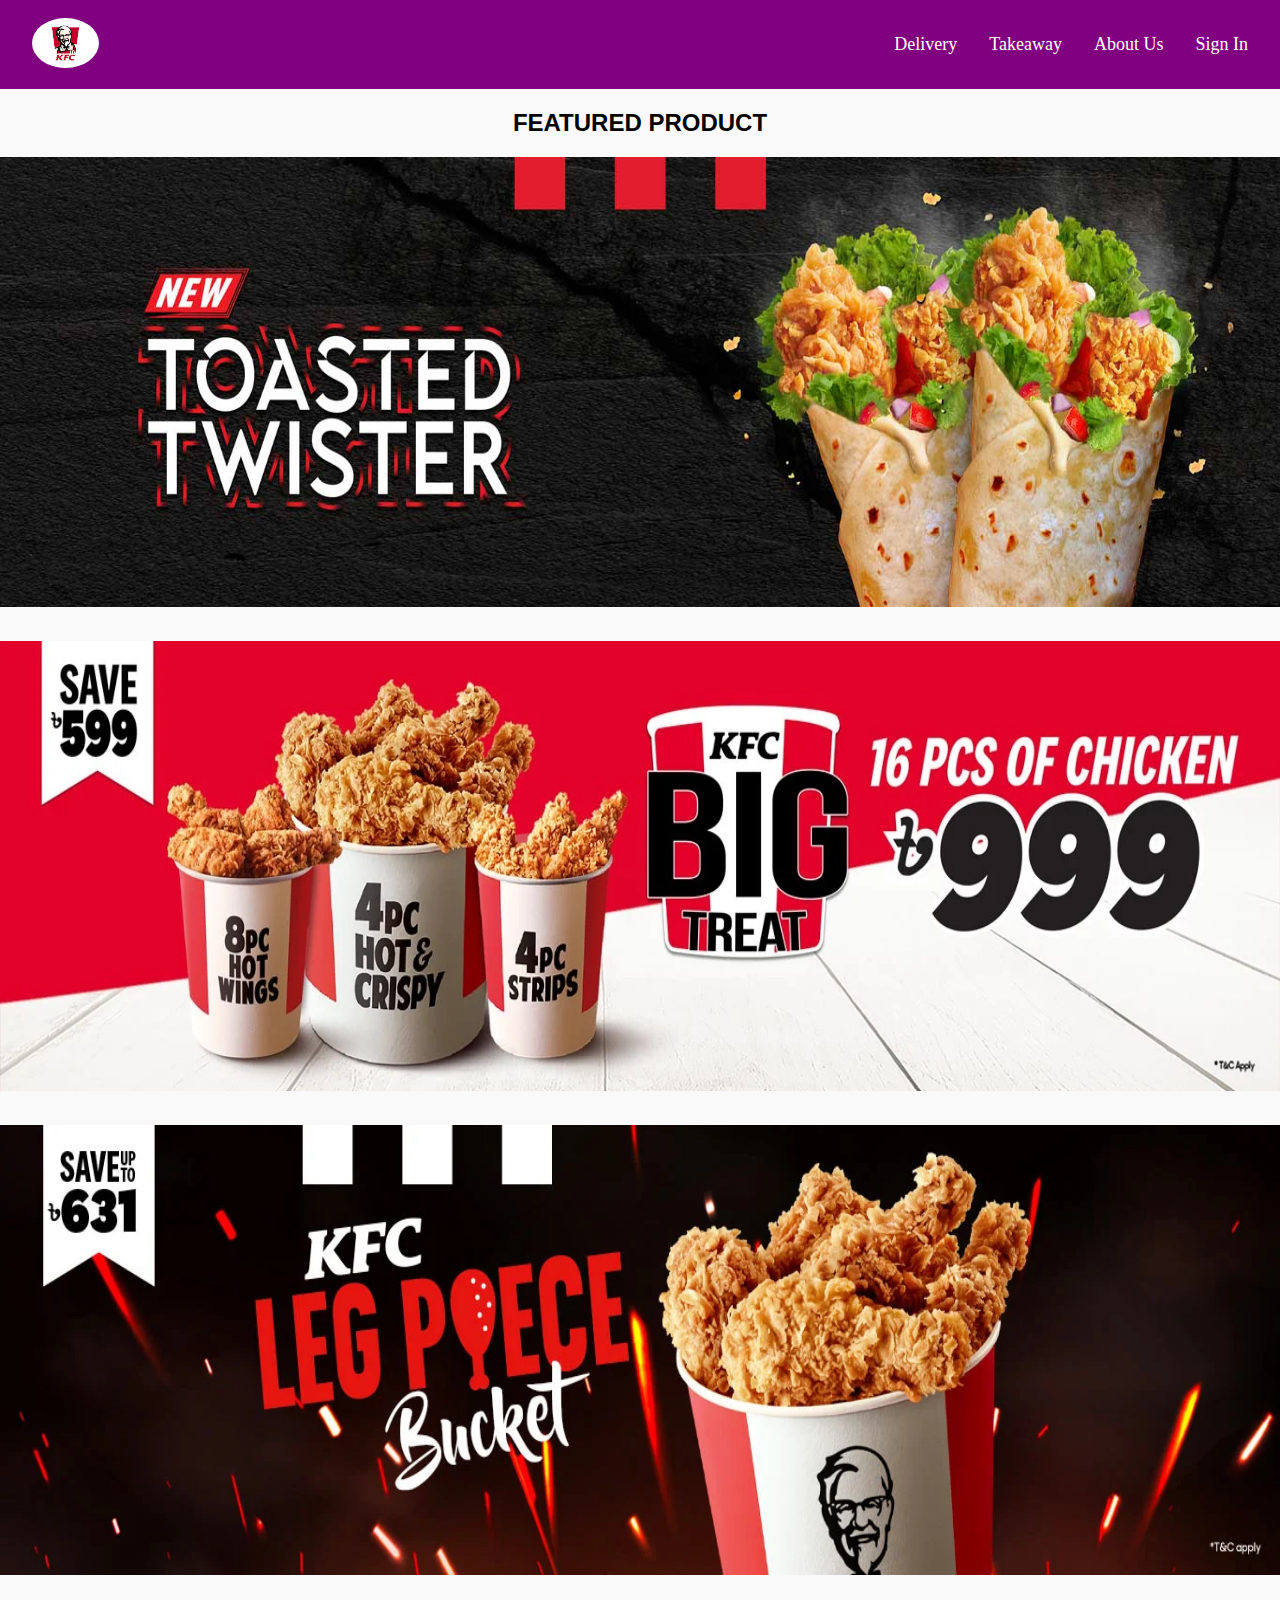
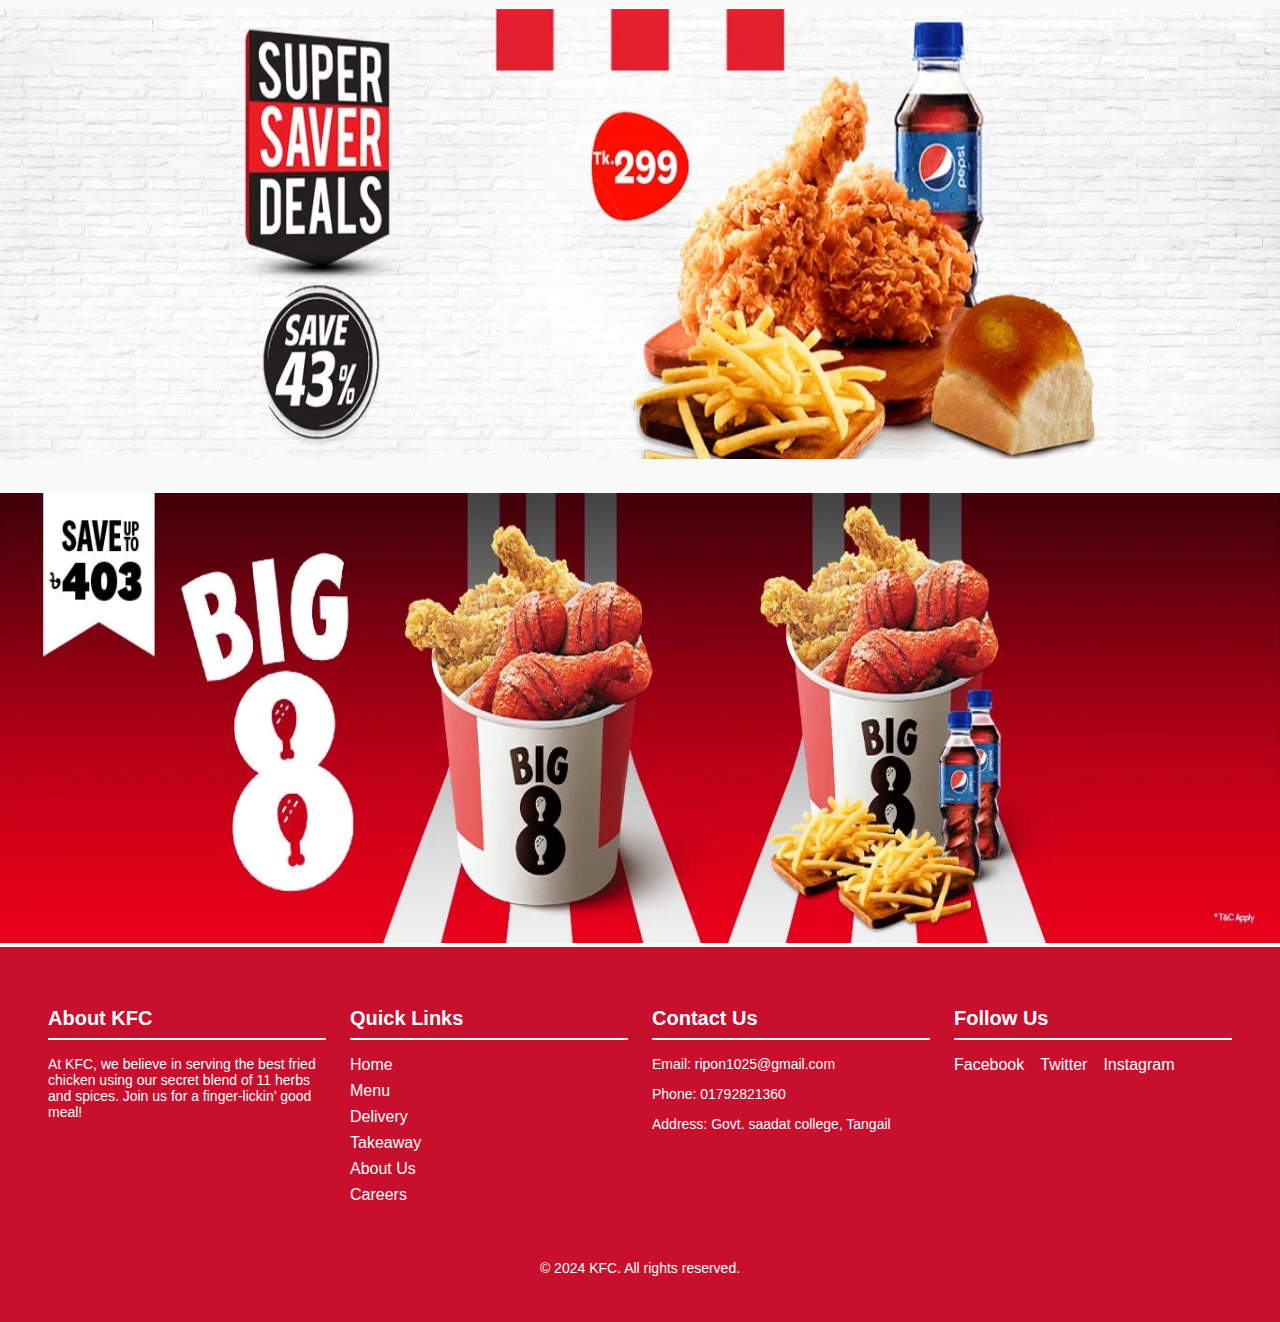
<file: index.html>
<!DOCTYPE html>
<html lang="en">
<head>
    <meta charset="UTF-8">
    <meta name="viewport" content="width=device-width, initial-scale=1.0">
    <link rel="stylesheet" href="style.css">
    <title>KFC</title>
</head>
<body>
    <!-- nav bar starts here -->
    <nav class="navbar">
        <div class="logo">
            <a href="index.html"> <img src="img/logo.png" alt="logo"></a>
        </div>
        <ul class="nav-links">
            <!-- <li><a href="index.html">Menu</a></li> -->
            <li><a href="delivery.html">Delivery</a></li>
            <li><a href="#">Takeaway</a></li>
            <li><a href="#">About Us</a></li>
            <li><a href="signin.html">Sign In</a></li>
        </ul>
        </ul>
    </nav>
    <!-- navbar ends here -->

    <h2 class="title"> FEATURED PRODUCT  </h2>

    <!-- product section -->
     <div class="product">

        <div class="twister">
            <a href="twister.html"> <img src="img/twister.jpg" alt="product"></a>
        </div>

        <div class="big-treat">
            <a href="bigtreat.html"> <img src="img/big teart.webp" alt="product"></a>
        </div>

        <div class="legpcs">
            <a href="legpcs.html"> <img src="img/legpcs.webp" alt="product"></a>
        </div>

        <div class="super">
            <a href="#"> <img src="img/super.webp" alt=""></a>
        </div>

        <div class="bigeight">
            <a href="#"> <img src="img/bigeight.webp" alt=""></a>
        </div>


    </div>

     <!-- footer section starts here -->
     <footer class="footer">
        <div class="footer-content">
            <div class="footer-section about">
                <h3>About KFC</h3>
                <p>At KFC, we believe in serving the best fried chicken using our secret blend of 11 herbs and spices. Join us for a finger-lickin’ good meal!</p>
            </div>
            <div class="footer-section links">
                <h3>Quick Links</h3>
                <ul>
                    <li><a href="#">Home</a></li>
                    <li><a href="#">Menu</a></li>
                    <li><a href="#">Delivery</a></li>
                    <li><a href="#">Takeaway</a></li>
                    <li><a href="#">About Us</a></li>
                    <li><a href="#">Careers</a></li>
                </ul>
            </div>
            <div class="footer-section contact">
                <h3>Contact Us</h3>
                <p>Email: ripon1025@gmail.com</p>
                <p>Phone: 01792821360</p>
                <p>Address: Govt. saadat college, Tangail </p>
            </div>
            <div class="footer-section social">
                <h3>Follow Us</h3>
                <div class="social-icons">
                    <a href="#" class="social-icon">Facebook</a>
                    <a href="#" class="social-icon">Twitter</a>
                    <a href="#" class="social-icon">Instagram</a>
                </div>
            </div>
        </div>
        <div class="footer-bottom">
            <p>&copy; 2024 KFC. All rights reserved.</p>
        </div>
    </footer>
    <!-- footer section ends here  -->

</body>
</html>
</file>
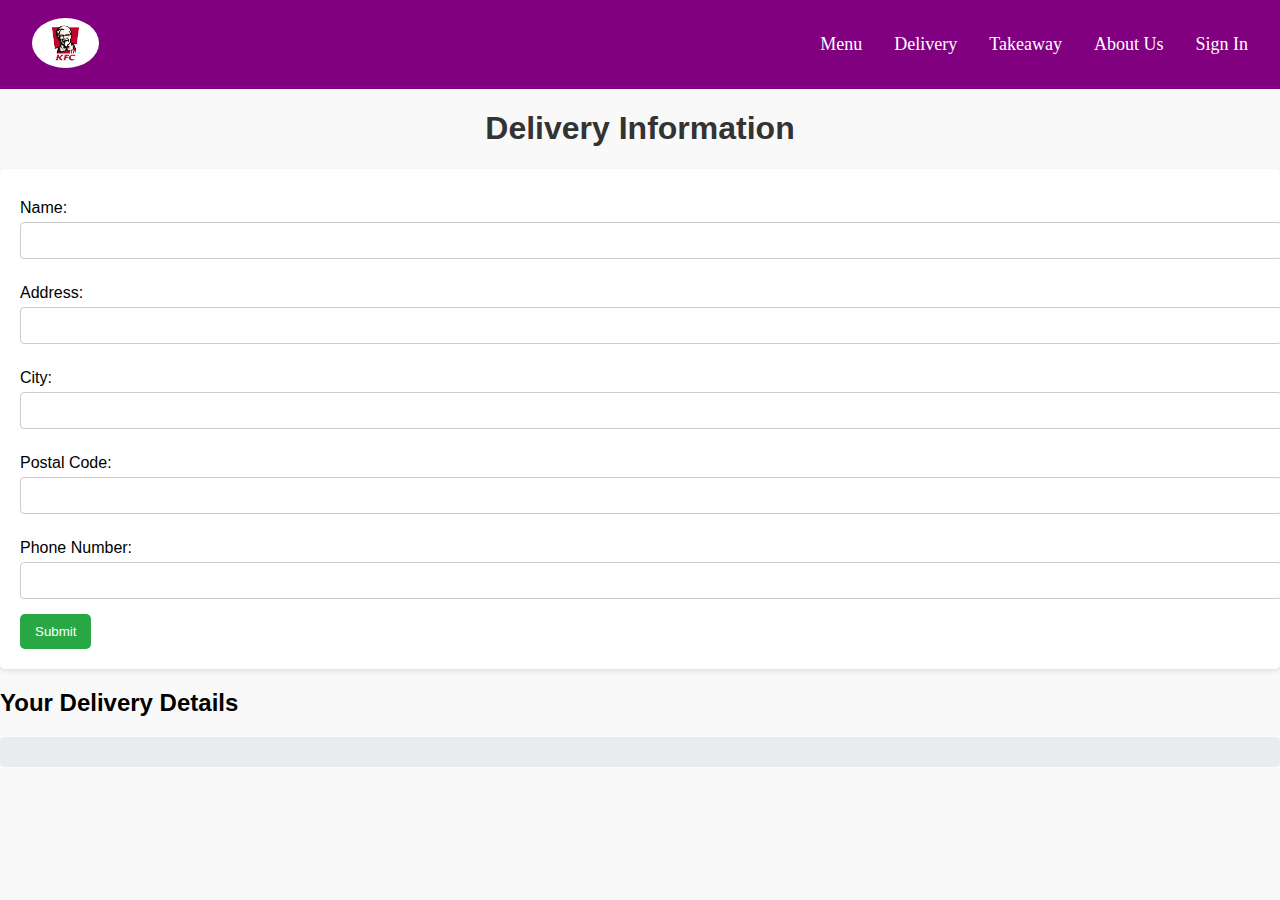
<file: delivery.html>
<!DOCTYPE html>
<html lang="en">
<head>
    <meta charset="UTF-8">
    <meta name="viewport" content="width=device-width, initial-scale=1.0">
    <link rel="stylesheet" href="style.css">
    <title>delivery</title>
</head>
<body>
     <!-- nav bar starts here -->
     <nav class="navbar">
        <div class="logo">
            <a href="index.html"> <img src="img/logo.png" alt="logo"></a>
        </div>
        <ul class="nav-links">
            <li><a href="index.html"> Menu</a></li>
            <li><a href="delivery.html">Delivery</a></li>
            <li><a href="#">Takeaway</a></li>
            <li><a href="#">About Us</a></li>
            <li><a href="signin.html">Sign In</a></li>
        </ul>
        </ul>
    </nav>
    <!-- navbar ends here -->

    <header>
        <h1>Delivery Information</h1>
    </header>
    <main>
        <form id="delivery-form">
            <label for="name">Name:</label>
            <input type="text" id="name" name="name" required>

            <label for="address">Address:</label>
            <input type="text" id="address" name="address" required>

            <label for="city">City:</label>
            <input type="text" id="city" name="city" required>

            <label for="postal-code">Postal Code:</label>
            <input type="text" id="postal-code" name="postal-code" required>

            <label for="phone">Phone Number:</label>
            <input type="tel" id="phone" name="phone" required>

            <button type="submit">Submit</button>
        </form>

        <section id="delivery-info">
            <h2>Your Delivery Details</h2>
            <div id="info-output"></div>
        </section>
    </main>

    <script>
        document.getElementById('delivery-form').addEventListener('submit', function(event) {
            event.preventDefault();
            const name = document.getElementById('name').value;
            const address = document.getElementById('address').value;
            const city = document.getElementById('city').value;
            const postalCode = document.getElementById('postal-code').value;
            const phone = document.getElementById('phone').value;

            const output = `
                <p><strong>Name:</strong> ${name}</p>
                <p><strong>Address:</strong> ${address}, ${city}, ${postalCode}</p>
                <p><strong>Phone Number:</strong> ${phone}</p>
            `;
            document.getElementById('info-output').innerHTML = output;
        });
    </script>
</body>
    
</body>
</html>
</file>
<file: style.css>
body {
    margin: 0;
    font-family: 'Arial', sans-serif;
    background-color: #f9f9f9;
}

.navbar {
    display: flex;
    justify-content: space-between;
    align-items: center;
    background-color:purple ;
    padding: 1rem 2rem;
    color:rgb(255, 255, 255);
    /* border-radius: 30px; */
}

.logo img {
    height: 50px;
    border-radius: 50%;
 
}

.nav-links {
    list-style: none;
    display: flex;
    gap: 2rem;
    font-size:large;
}

.nav-links li a {
    color: #ffffff;
    text-decoration: none;
    transition: color 0.3s;
    font-family: cursive;
}

.nav-links li a:hover {
    color: #000000; 
}

/* nav bar ends and oporer sob tuku sob page er jonno */

.title{
    text-align: center;
}
/* prtoduct */

.twister a img{
    width: 100%;
    height: 50vh;
}

.big-treat a img{
    width: 100%;
    height: 50vh;
    margin-top: 30px;
}

.legpcs a img{
    width: 100%;
    height: 50vh;
    margin-top: 30px;

}

.super a img{
    width: 100%;
    height: 50vh;
    margin-top: 30px;
}

.bigeight a img{
    width: 100%;
    height: 50vh;
    margin-top: 30px;

}




/* footer section starts here  */

.footer {
    background-color: #C8102E; /* KFC red */
    color: white;
    padding: 2rem 1rem;
    font-family: 'Arial', sans-serif;
}

.footer-content {
    display: grid;
    grid-template-columns: repeat(auto-fit, minmax(250px, 1fr));
    gap: 1.5rem;
    padding: 0 2rem;
}

.footer-section {
    margin: 0.5rem 0;
}

.footer-section h3 {
    margin-bottom: 1rem;
    font-size: 20px;
    border-bottom: 2px solid #ffffff; /* Golden color underline */
    padding-bottom: 0.5rem;
}

.footer-section p {
    font-size: 14px;
}

.footer-section ul {
    list-style: none;
    padding: 0;
}

.footer-section ul li {
    margin: 0.5rem 0;
}

.footer-section a {
    color: white;
    text-decoration: none;
    transition: color 0.3s;
}

.footer-section a:hover {
    color: #FFD700; /* Golden color for hover effect */
}

.social-icons {
    display: flex;
    gap: 1rem;
}

.social-icon {
    color: white;
    text-decoration: none;
    transition: color 0.3s;
}

.social-icon:hover {
    color: #FFD700; /* Golden color for hover effect */
}

.footer-bottom {
    text-align: center;
    margin-top: 2rem;
    font-size: 14px;
}

/* footer section ends here  */

/* delivery page  */
header {
    text-align: center;
    margin-bottom: 20px;
}

h1 {
    color: #333;
}

form {
    background-color: #fff;
    padding: 20px;
    border-radius: 5px;
    box-shadow: 0 2px 5px rgba(0, 0, 0, 0.1);
}

label {
    display: block;
    margin: 10px 0 5px;
}

input {
    width: 100%;
    padding: 10px;
    margin-bottom: 15px;
    border: 1px solid #ccc;
    border-radius: 4px;
}

button {
    background-color: #28a745;
    color: white;
    border: none;
    padding: 10px 15px;
    border-radius: 5px;
    cursor: pointer;
}

button:hover {
    background-color: #218838;
}

#delivery-info {
    margin-top: 20px;
}

#info-output {
    background-color: #e9ecef;
    padding: 15px;
    border-radius: 5px;
}

/*  delivery page ends  */
</file>
